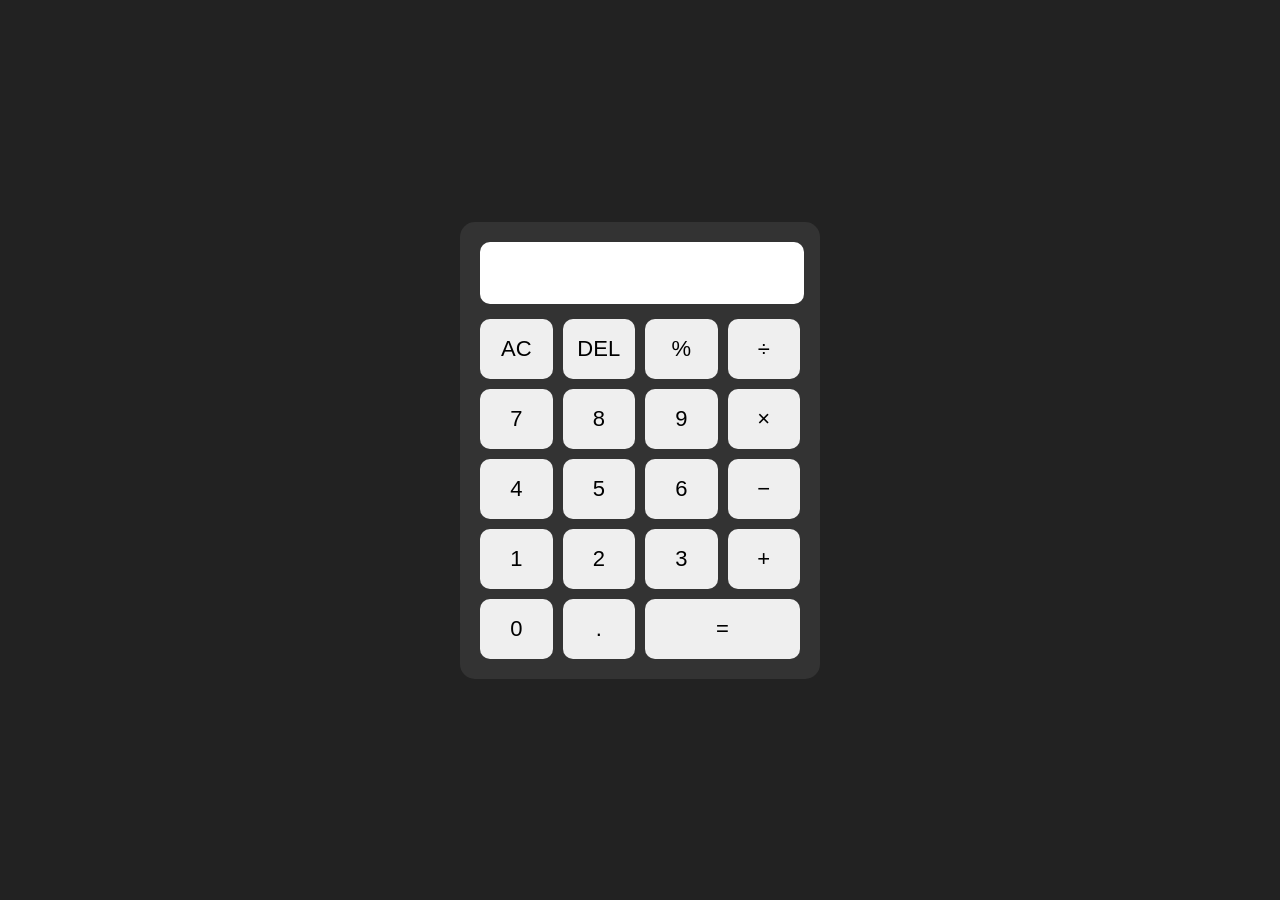
<file: calculator/index.html>
<!DOCTYPE html>
<html lang="en">
<head>
  <meta charset="UTF-8">
  <meta name="viewport" content="width=device-width, initial-scale=1.0">
  <title>Calculator</title>
  <link rel="stylesheet" href="style.css">
</head>
<body>

  <div class="calculator">

    <input type="text" id="display" readonly>

    <div class="buttons">

      <button onclick="clearDisplay()">AC</button>
      <button onclick="deleteLast()">DEL</button>
      <button onclick="append('%')">%</button>
      <button onclick="append('/')">÷</button>

      <button onclick="append('7')">7</button>
      <button onclick="append('8')">8</button>
      <button onclick="append('9')">9</button>
      <button onclick="append('*')">×</button>

      <button onclick="append('4')">4</button>
      <button onclick="append('5')">5</button>
      <button onclick="append('6')">6</button>
      <button onclick="append('-')">−</button>

      <button onclick="append('1')">1</button>
      <button onclick="append('2')">2</button>
      <button onclick="append('3')">3</button>
      <button onclick="append('+')">+</button>

      <button onclick="append('0')">0</button>
      <button onclick="append('.')">.</button>

      <button class="equal" onclick="calculate()">=</button>

    </div>

  </div>

<script src="script.js"></script>

</body>
</html>
</file>
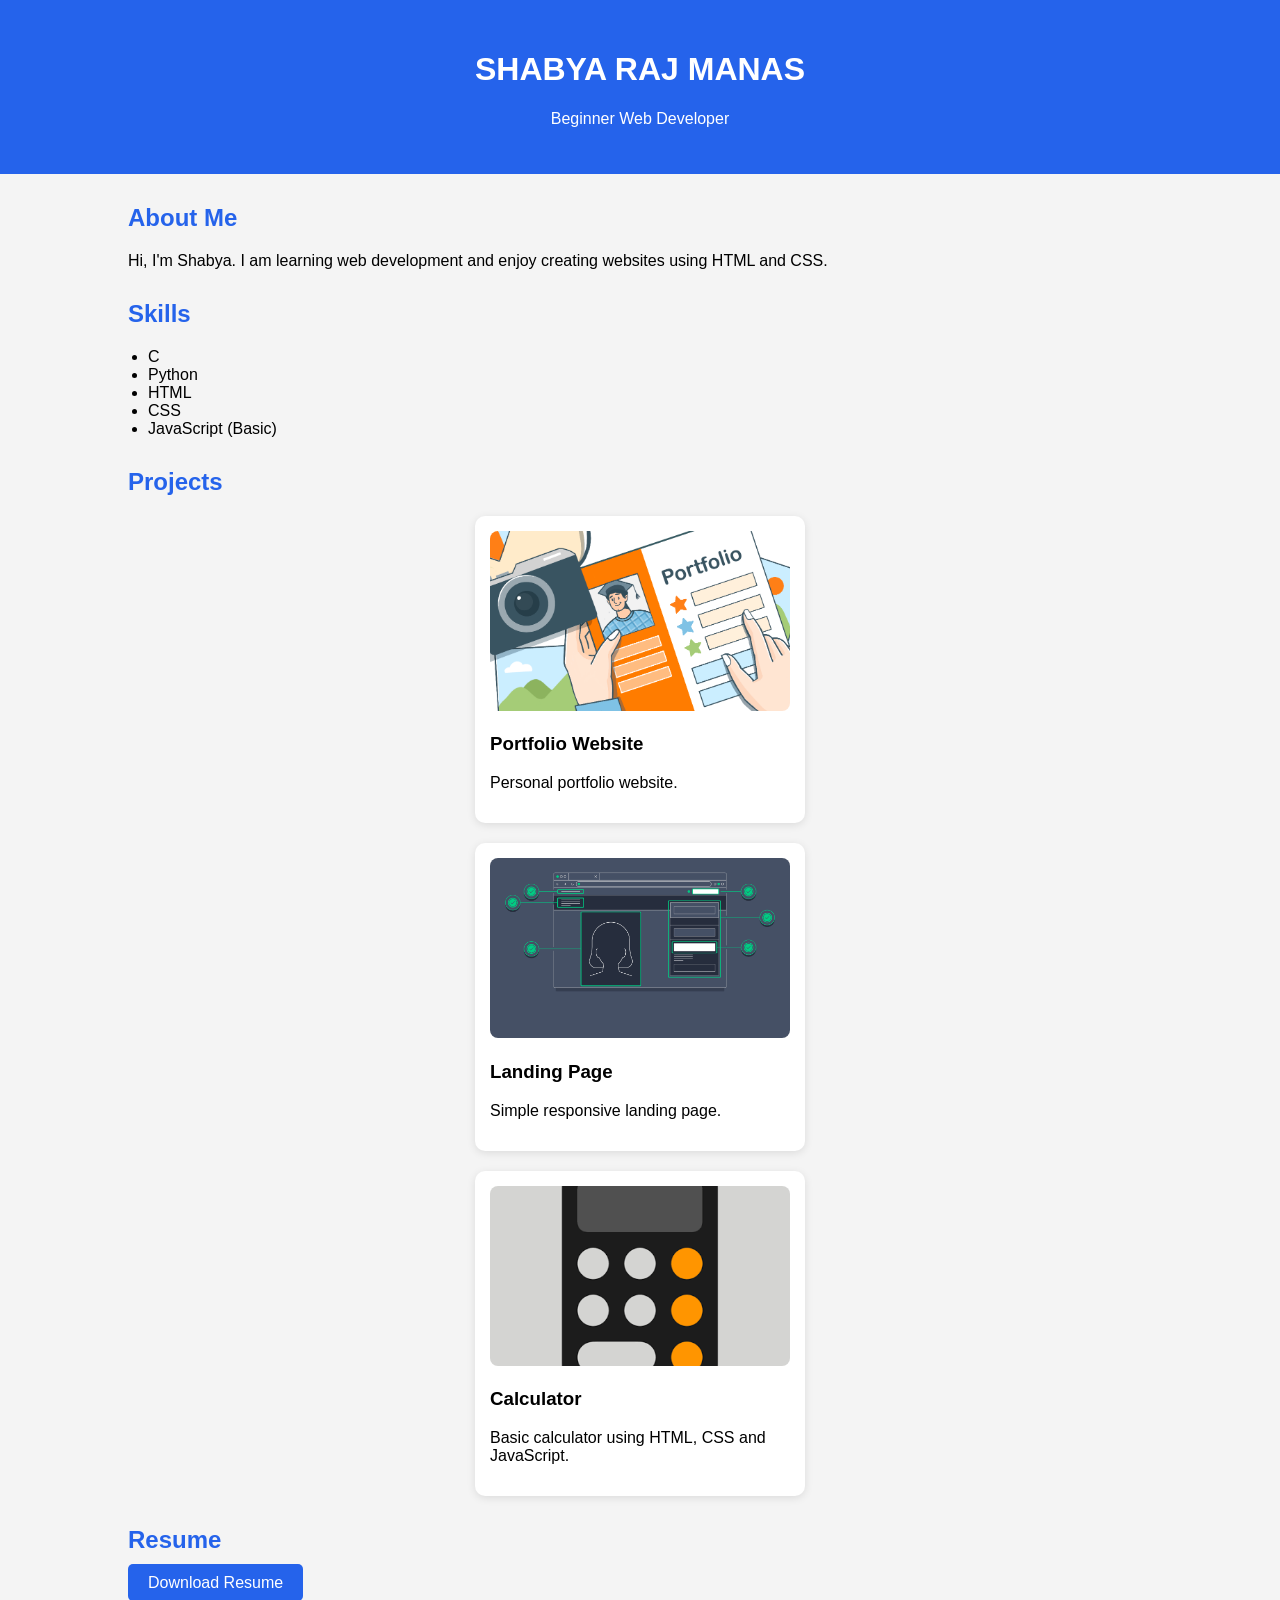
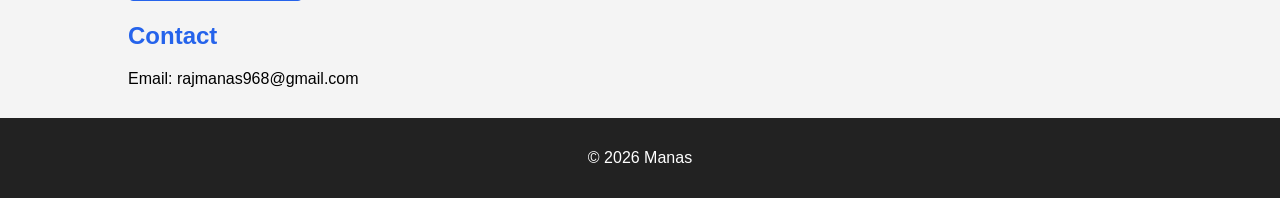
<file: portfolio/index.html>
<!DOCTYPE html>
<html>

<head>
  <title>Portfolio</title>
  <link rel="stylesheet" href="style.css">
</head>

<body>

<header>
  <h1>SHABYA RAJ MANAS</h1>
  <p>Beginner Web Developer</p>
</header>

<section>

  <h2>About Me</h2>

  <p>
    Hi, I'm Shabya. I am learning web development and enjoy creating websites using HTML and CSS.
  </p>

</section>

<section>

  <h2>Skills</h2>

  <ul>
    <li>C</li>
    <li>Python</li>
    <li>HTML</li>
    <li>CSS</li>
    <li>JavaScript (Basic)</li>
  </ul>

</section>

<section>

  <h2>Projects</h2>

  <div class="project">

    <img src="portfolio.png" alt="Portfolio Project">

    <h3>Portfolio Website</h3>

    <p>Personal portfolio website.</p>

  </div>

  <div class="project">

    <img src="landingpage.png" alt="Landing Page">

    <h3>Landing Page</h3>

    <p>Simple responsive landing page.</p>

  </div>

  <div class="project">

    <img src="calculator.png" alt="Calculator">

    <h3>Calculator</h3>

    <p>Basic calculator using HTML, CSS and JavaScript.</p>

  </div>

</section>

<section>

  <h2>Resume</h2>

  <a href="resume.pdf" download class="btn">

    Download Resume

  </a>

</section>

<section>

  <h2>Contact</h2>

  <p>Email: rajmanas968@gmail.com</p>

</section>

<footer>

  <p>© 2026 Manas</p>

</footer>

</body>

</html>
</file>
<file: calculator/style.css>
body{
    margin:0;
    display:flex;
    justify-content:center;
    align-items:center;
    height:100vh;
    background:#222;
    font-family:Arial,sans-serif;
}

.calculator{
    width:320px;
    background:#333;
    padding:20px;
    border-radius:15px;
}

#display{
    width:100%;
    height:60px;
    font-size:28px;
    text-align:right;
    border:none;
    outline:none;
    margin-bottom:15px;
    border-radius:10px;
}

.buttons{
    display:grid;
    grid-template-columns:repeat(4,1fr);
    gap:10px;
}

button{
    height:60px;
    border:none;
    border-radius:10px;
    font-size:22px;
    cursor:pointer;
}

button:hover{
    opacity:0.8;
}

.equal{
    grid-column:span 2;
}
</file>
<file: portfolio/style.css>
body{
  font-family:Arial;
  margin:0;
  background:#f4f4f4;
}

header{
  background:#2563eb;
  color:white;
  text-align:center;
  padding:30px;
}

section{
  width:80%;
  margin:30px auto;
}

h2{
  color:#2563eb;
}

ul{
  padding-left:20px;
}

.project{
  background:white;
  width:300px;
  padding:15px;
  margin:20px auto;
  border-radius:10px;
  box-shadow:0 2px 8px rgba(0,0,0,0.1);
}

.project img{
  width:100%;
  height:180px;
  object-fit:cover;
  border-radius:8px;
}

.btn{
  text-decoration:none;
  background:#2563eb;
  color:white;
  padding:10px 20px;
  border-radius:5px;
}

footer{
  background:#222;
  color:white;
  text-align:center;
  padding:15px;
}
</file>
